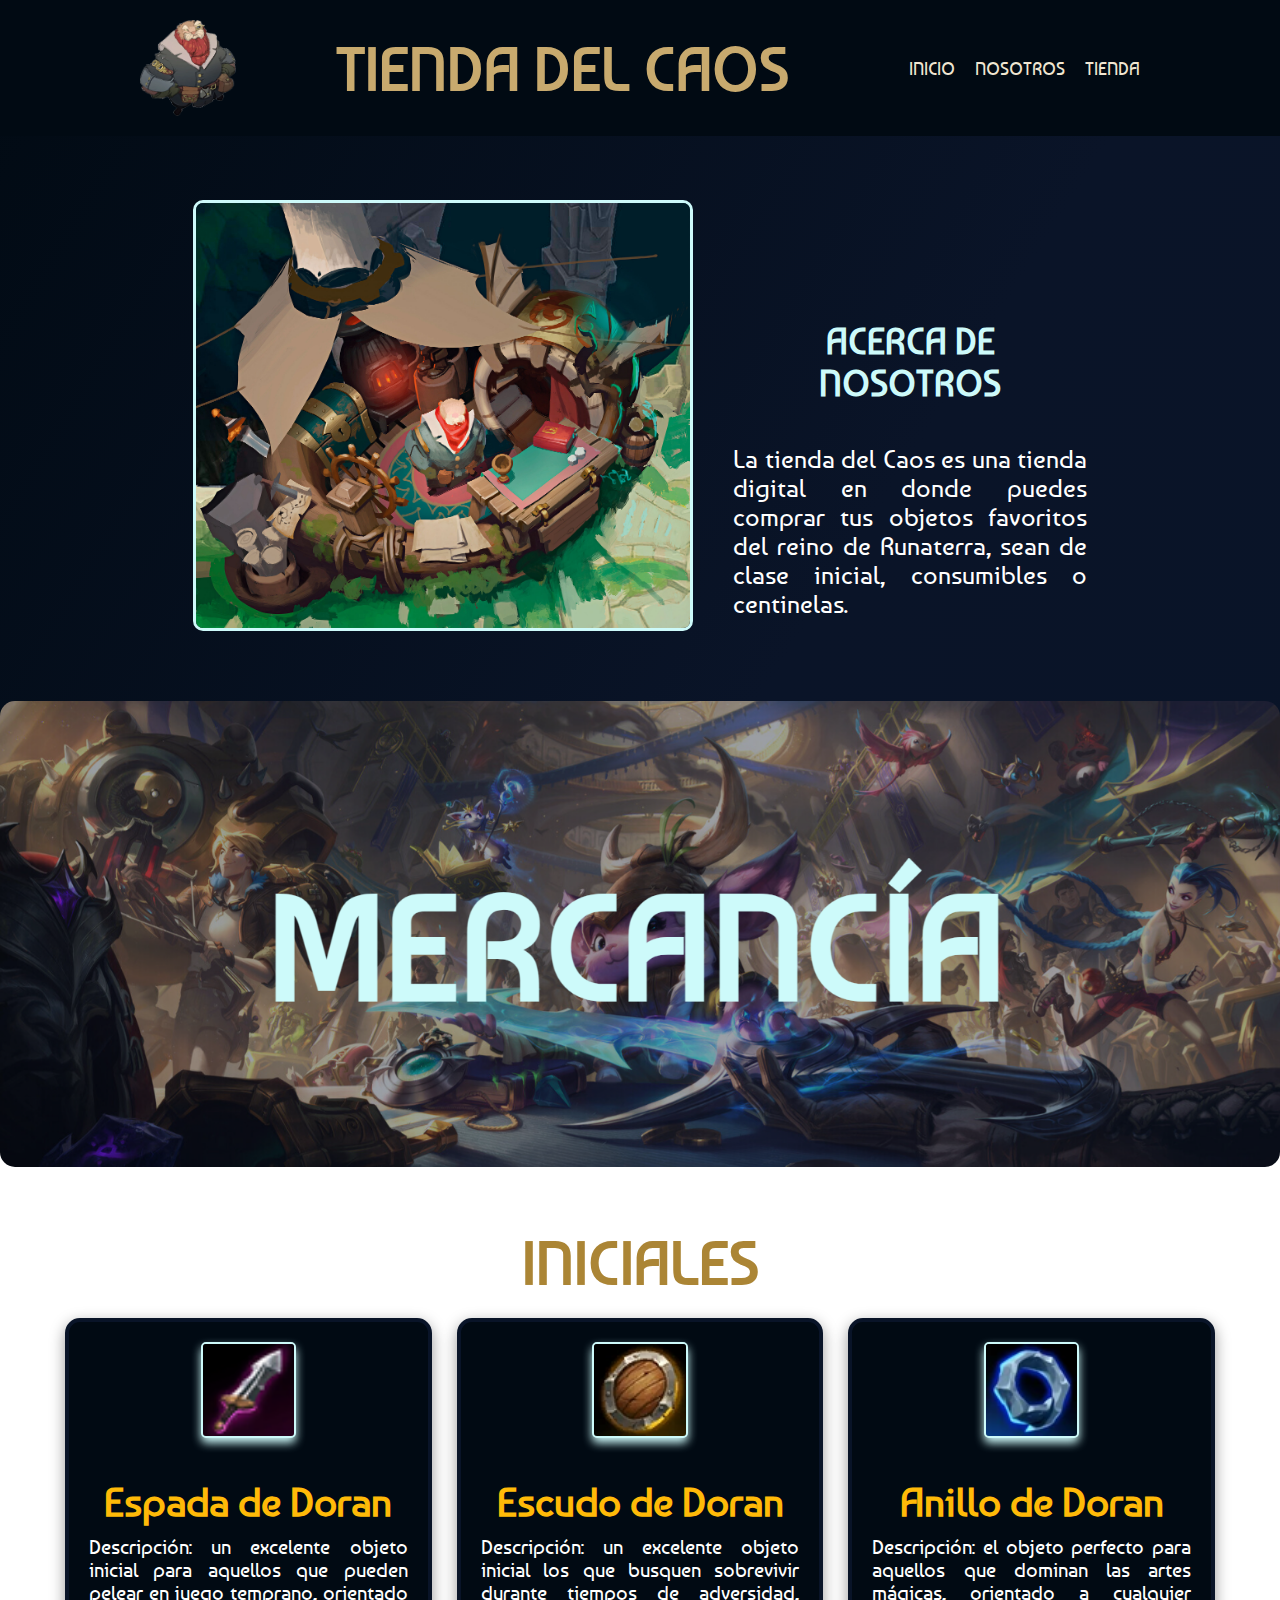
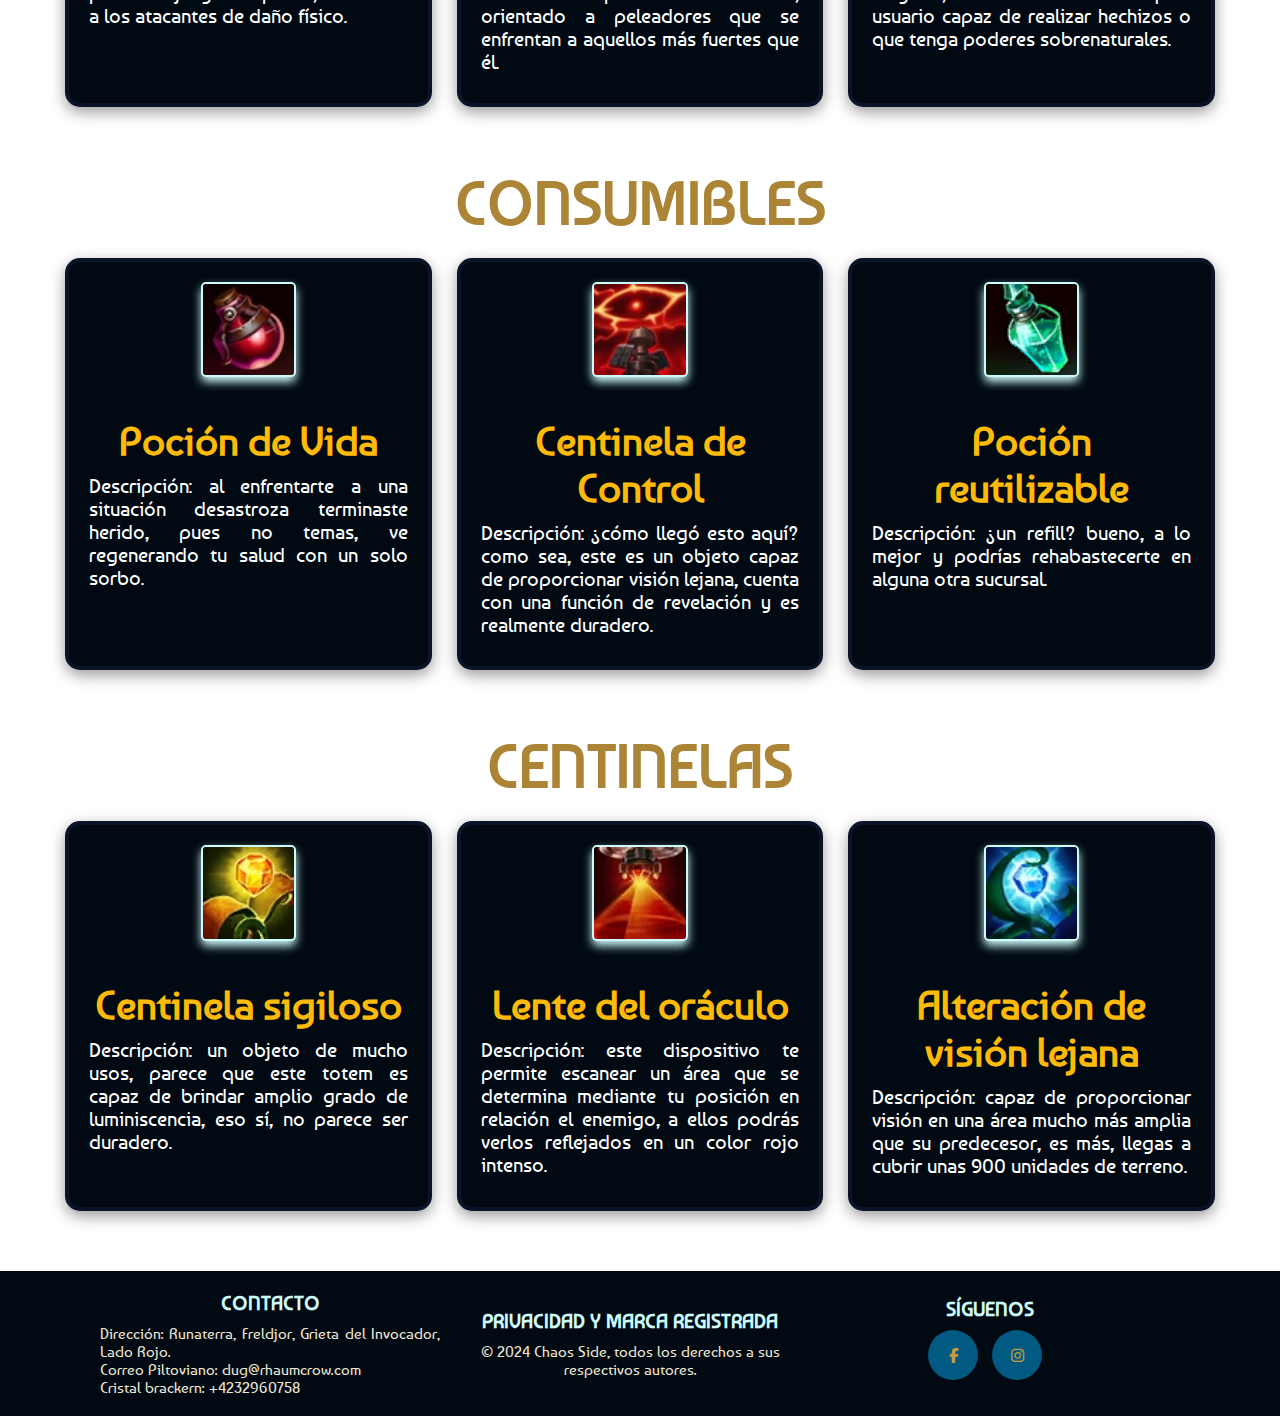
<file: index.html>
<!DOCTYPE html>
<html lang="en">
<head>
    <meta charset="UTF-8">
    <meta name="viewport" content="width=device-width, initial-scale=1.0">
    <title>Tienda del Caos</title>
    <link rel="icon" href="/resources/Theo.png">
    <link rel="stylesheet" href="styles/style.css">
    <link rel="stylesheet" href="https://cdnjs.cloudflare.com/ajax/libs/font-awesome/6.2.1/css/all.min.css">
</head>
<body>
    <div class="all-body">
    <header id="inicio">
        <div class ="header">
            <img class="logo" src="resources/Theo.png" alt="dueño" width="96" height="96">

            <h1 class="titulo">TIENDA DEL CAOS</h1>

            <nav class="navigation">
                <ul class="nav-links">
                    <a href="index.html">INICIO</a>
                    <a href="#nosotros">NOSOTROS</a>
                    <a href="store.html">TIENDA</a>
             </ul>
            </nav>
        </div>
    </header>
    <main>
        <section id="nosotros" class="nosotros">
            <img class="img-principal" src="resources/tiendablurry.jpg" alt="nosotros">
            <div class="texto-nosotros">
                <h2>ACERCA DE NOSOTROS</h2>
                <p>La tienda del Caos es una tienda digital en donde puedes comprar tus objetos favoritos del reino de Runaterra, sean de clase inicial, consumibles o centinelas.</p>
            </div>
        </section>

        <div id="objetos" class="imagen-tienda">  
            <img src="resources/mercancia.png" alt="Banthacarry"> 
        </div>

        <div class="tienda">
            <section id="iniciales">   
                <h2>INICIALES</h2>
                <div class="objetos">
                    <div class="producto">
                        <img src="resources/espadaDoran.webp" alt="espDoran" width="40" height="40">
                        <h3>Espada de Doran</h3>
                        <p>Descripción: un excelente objeto inicial para aquellos que pueden pelear en juego temprano, orientado a los atacantes de daño físico.</p>
                    </div>
                    <div class="producto">
                        <img src="resources/escudoDoran.webp" alt="escDoran" width="40" height="40">
                        <h3>Escudo de Doran</h3>
                        <p>Descripción: un excelente objeto inicial los que busquen sobrevivir durante tiempos de adversidad, orientado a peleadores que se enfrentan a aquellos más fuertes que él.</p>
                    </div>
                    <div class="producto">
                        <img src="resources/anilloDoran.webp" alt="aDoran" width="40" height="40">
                        <h3>Anillo de Doran</h3>
                        <p>Descripción: el objeto perfecto para aquellos que dominan las artes mágicas, orientado a cualquier usuario capaz de realizar hechizos o que tenga poderes sobrenaturales.</p>
                    </div>
                </div>
            </section>

            <section id="consumibles">
                <h2>CONSUMIBLES</h2>
                <div class="objetos">
                    <div class="producto">
                        <img src="resources/pocionVida.webp" alt="pocionVida" width="40" height="40">
                        <h3>Poción de Vida</h3>
                        <p>Descripción: al enfrentarte a una situación desastroza terminaste herido, pues no temas, ve regenerando tu salud con un solo sorbo.</p>
                    </div>
                    <div class="producto">
                        <img src="resources/centinelaControl.webp" alt="centinelaControl" width="40" height="40">
                        <h3>Centinela de Control</h3>
                        <p>Descripción: ¿cómo llegó esto aquí? como sea, este es un objeto capaz de proporcionar visión lejana, cuenta con una función de revelación y es realmente duradero.</p>
                    </div>
                    <div class="producto">
                        <img src="resources/pocionReutilizable.webp" alt="pocionReutilizable" width="40" height="40">
                        <h3>Poción reutilizable</h3>
                        <p>Descripción: ¿un refill? bueno, a lo mejor y podrías rehabastecerte en alguna otra sucursal.</p>
                    </div>
                </div>
            </section>

            <section id="trinkets">
                <h2>CENTINELAS</h2>
                <div class="objetos">
                    <div class="producto">
                        <img src="resources/centinela.webp" alt="centinela" width="40" height="40">
                        <h3>Centinela sigiloso</h3>
                        <p>Descripción: un objeto de mucho usos, parece que este totem es capaz de brindar amplio grado de luminiscencia, eso sí, no parece ser duradero.</p>
                    </div>
                    <div class="producto">
                        <img src="resources/oraculo.webp" alt="oraculo" width="40" height="40">
                        <h3>Lente del oráculo</h3>
                        <p>Descripción: este dispositivo te permite escanear un área que se determina mediante tu posición en relación el enemigo, a ellos podrás verlos reflejados en un color rojo intenso.</p>
                    </div>

                    <div class="producto">
                        <img src="resources/alteracionVision.webp" alt="visionLejana" width="40" height="40">
                        <h3>Alteración de visión lejana</h3>
                        <p>Descripción: capaz de proporcionar visión en una área mucho más amplia que su predecesor, es más, llegas a cubrir unas 900 unidades de terreno.</p>
                    </div>
                </div>
            </section>

            <div class="ventana-carrito">
                <h1>CARRITO DE COMPRAS</h1>
                <div class="contenido-carrito">
                    <div class ="producto-carrito">
                        <div class="img-producto-carrito">
                            <img src="resources/espadaDoran.webp" alt="espDoran" width="40" height="40">
                        </div>
                        <div class="nombre-producto">
                            <p>ESPADA DE DORAN</p>
                        </div>
                        <div class="precio-producto">
                            <p class="precio">$400</p>
                        </div>
                        <div class="cant-producto">
                            <span class="quitar"><</span>
                            <span>1</span>
                            <span class="agregar">></span>
                        </div>
                    </div>
                </div>
                <div class="botones-carrito">
                    <button class="cerrarCarrito">CERRAR</button>
                    <button class="pagarCarrito">PAGAR</button>
                </div>
            </div>
        </div>
    </main>

    <div class="mostrarCarrito">
        
    </div>

    <footer class="footer">
        <div class="contacto">
            <h3>CONTACTO</h3>
            <p>Dirección: Runaterra, Freldjor, Grieta del Invocador, Lado Rojo.</p>
            <p>Correo Piltoviano: dug@rhaumcrow.com</p>
            <p>Cristal brackern: +4232960758</p>
        </div>
        <div class="contenido-footer">
            <h3>PRIVACIDAD Y MARCA REGISTRADA</h3>
            <p>&copy; 2024 Chaos Side, todos los derechos a sus respectivos autores.</p>
        </div>
        <div class="contenido-footer">
            <h3>SÍGUENOS</h3>
            <div class="social-links">
                <a href="https://www.facebook.com/LeagueofLegendsLatino" target="_blank"><i class="fab fa-facebook-f"></i></a>
                <a href="https://www.instagram.com/jeffjesse13/" target="_blank"><i class="fab fa-instagram"></i></a>
            </div>
        </div>
    </footer>
</div>
<script src="scripts/script.js"></script>
</body>
</html>
</file>
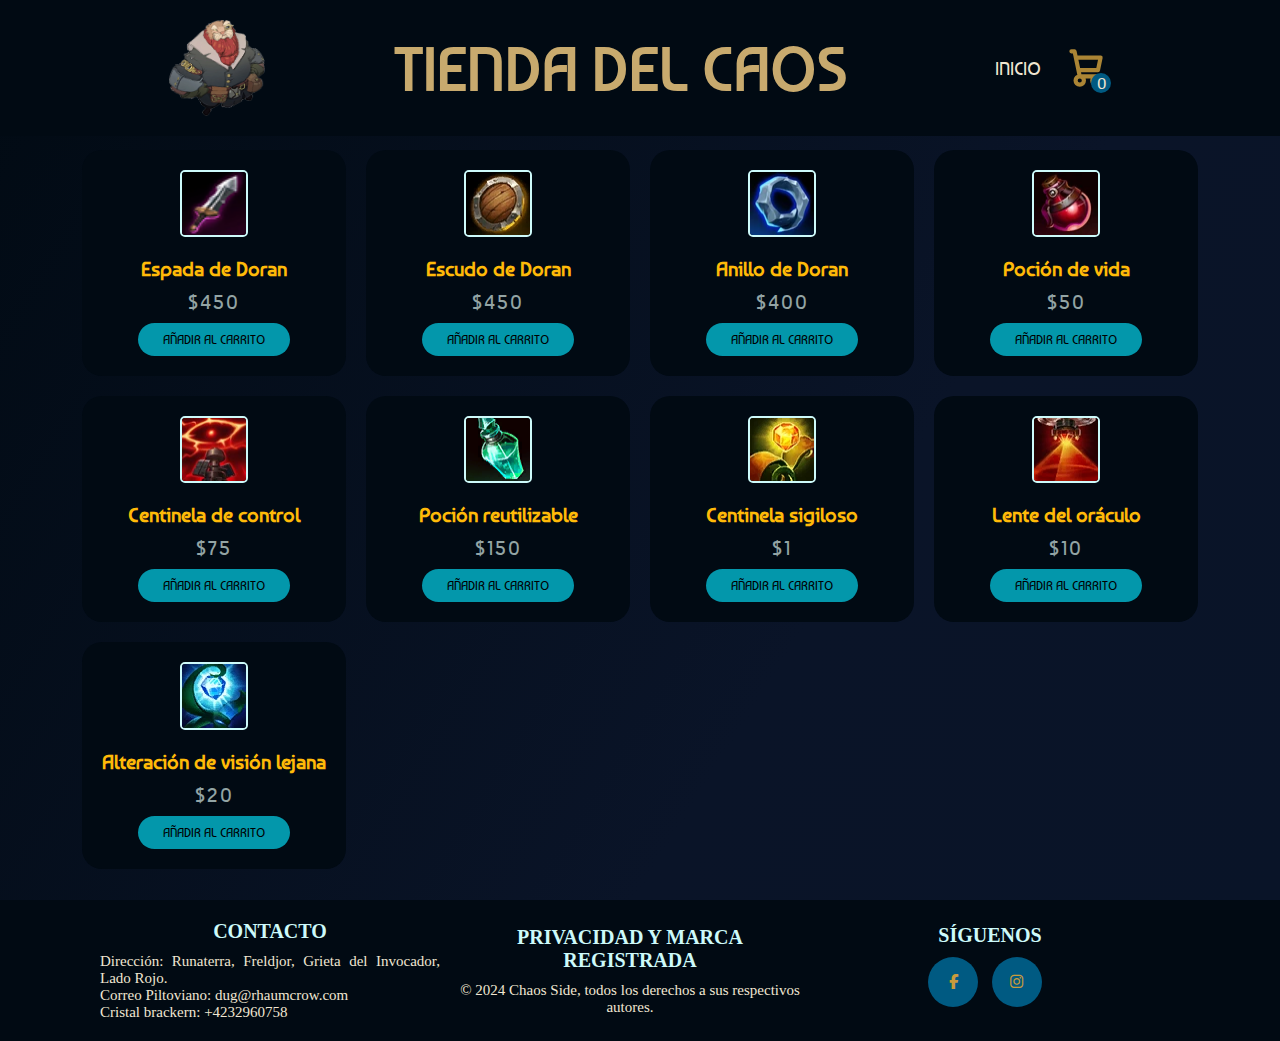
<file: store.html>
<!DOCTYPE html>
<html lang="en">
<head>
    <meta charset="UTF-8">
    <meta name="viewport" content="width=device-width, initial-scale=1.0">
    <title>Tienda del Caos</title>
    <link rel="icon" href="/resources/Theo.png">
    <link rel="stylesheet" href="styles/style.css">
    <link rel="stylesheet" href="https://cdnjs.cloudflare.com/ajax/libs/font-awesome/6.2.1/css/all.min.css">
</head>
<body>
    <div class="all-body">
    <header id="inicio">
        <div class ="header">
            <img class="logo" src="resources/Theo.png" alt="dueño" width="96" height="96">
            <h1 class="titulo">TIENDA DEL CAOS</h1>
            <nav class="navigation">
                <ul class="nav-links">
                    <a href="index.html">INICIO</a>
                    <div class="carrito">
                    <svg aria-hidden="true" xmlns="http://www.w3.org/2000/svg" width="24" height="24" fill="none" viewBox="0 0 24 24">
                        <path stroke="currentColor" stroke-linecap="round" stroke-linejoin="round" stroke-width="2" d="M5 4h1.5L9 16m0 0h8m-8 0a2 2 0 1 0 0 4 2 2 0 0 0 0-4Zm8 0a2 2 0 1 0 0 4 2 2 0 0 0 0-4Zm-8.5-3h9.25L19 7H7.312"/>
                    </svg>
                    <span>0</span>  
                    </div>
                </ul>
            </nav>
        </div>
    </header>

    <div class="space"></div>

    <div class="listProduct">
        <!-- <div class="item">
            <img src="resources/espadaDoran.webp" alt="">
            <h2>NOMBRE DEL PRODUCTO</h2>
            <div class="price">$400</div>
            <button class="addCart">
                AÑADIR AL CARRITO
            </button>
        </div> -->
    </div>

    <main>
        <div class="ventana-carrito">
            <h1>CARRITO DE COMPRAS</h1>
            <div class="contenido-carrito">
                <div class ="producto-carrito">
                </div>
            </div>
            <div class="costo-total-productos">
                <h2>COSTO TOTAL  -> <span>$0</span></h2>
            </div>
            <div class="botones-carrito">
                <button class="cerrarCarrito">CERRAR</button>
                <button class="pagarCarrito">PAGAR</button>
            </div>
        </div>
        <div class="confirmacion-compra" style="display: none;">
            <h2>¿Desea proceder con su compra?</h2>
            <img src="resources/question.webp" alt=""></img>
            <div class="botones-confirmacion">
              <button class="cancelar-compra">Cancelar</button>
              <button class="proceder-compra">Proceder</button>
            </div>
          </div>
    </div>
    </main>

    <div class="mostrarCarrito">
        
    </div>

    <footer class="footer">
        <div class="contacto">
            <h3>CONTACTO</h3>
            <p>Dirección: Runaterra, Freldjor, Grieta del Invocador, Lado Rojo.</p>
            <p>Correo Piltoviano: dug@rhaumcrow.com</p>
            <p>Cristal brackern: +4232960758</p>
        </div>
        <div class="contenido-footer">
            <h3>PRIVACIDAD Y MARCA REGISTRADA</h3>
            <p>&copy; 2024 Chaos Side, todos los derechos a sus respectivos autores.</p>
        </div>
        <div class="contenido-footer">
            <h3>SÍGUENOS</h3>
            <div class="social-links">
                <a href="https://www.facebook.com/LeagueofLegendsLatino" target="_blank"><i class="fab fa-facebook-f"></i></a>
                <a href="https://www.instagram.com/jeffjesse13/" target="_blank"><i class="fab fa-instagram"></i></a>
            </div>
        </div>
    </footer>
</div>
<script src="scripts/script.js"></script>
</body>
</html>
</file>
<file: styles/style.css>
@import url('https://fonts.googleapis.com/css2?family=Baumans&display=swap');

*{
    margin: 0;
    padding: 0;
    box-sizing: border-box;
}


.all-body{
    font-family: "Baumans", system-ui;
    font-weight: 400;
    font-style: normal;
    background: rgb(9,20,40);
    background: linear-gradient(302deg, rgba(9,20,40,1) 0%, rgba(10,20,40,1) 35%, rgba(1,10,19,1) 100%);
    background-repeat: no-repeat;
    background-position: center;
    background-attachment: fixed;
    display: flex;
    flex-direction: column;
    align-items:center;
    min-height: 100vh;
    transition: 0.5;
    cursor: url('/resources/normal.cur'), auto;
}

.header{
    position: fixed;
    top: 0;
    left: 0;
    width: 100%;
    padding: 20px 100px;
    background: #010A13;
    display: flex;
    justify-content: space-evenly;
    align-items: center;
    z-index: 1;
}

.titulo{
    margin-left: 60px;
    margin-right: 60px;
    font-size: 60px;
    color: rgb(200,170,110);
    color: linear-gradient(302deg, rgba(200,170,110,1) 0%, rgba(120,90,40,1) 35%, rgba(200,155,60,1) 100%);
}

.nav-links{
    display: flex;
    align-items: center;
    cursor: url('/resources/link.cur'), auto;
}

.navigation a{
    position: relative;
    font-size: 18px;
    color: #F0E6D2;
    font-weight: 200;
    text-decoration: none;
    margin-left: 20px;
    cursor: url('/resources/link.cur'), auto;
}

.navigation a::before{
    content: '';
    position: absolute;
    top: 100%;
    left: 0;
    width: 0;
    height: 2px;
    background-color: #C89B3C;
}

.navigation a:hover::before{
    width: 100%;
}

/* Espacio entre navegador y seccion de nosotros, con el fin de que el nav-bar no tape nada*/
.space{
    margin-top: 150px;
}
/* Fin del espacio */

/* 1 - Estilo para la sección de nosotros*/
.img-principal{
    position: relative;
    max-width: 500px;
    float: left;
    border: 3px solid #CDFAFA;
    border-radius: 10px;
    height: auto;
}

.nosotros{
    display: flex;
    position: relative;
    margin: auto;
    justify-content: center;
    padding: 50px;
    margin-top: 150px;
}

.texto-nosotros{
    color: white;
    text-align: justify;
    width: 30%;
    margin-left: 40px;
}

.texto-nosotros h2{
    font-size: 36px;
    text-align: center;
    margin-top: 120px;
    margin-bottom: 40px;
    color: rgb(205,250,250);
    color: linear-gradient(90deg, rgba(205,250,250,1) 0%, rgba(10,200,185,1) 35%, rgba(3,151,171,1) 100%);
}  

.texto-nosotros p{
    font-size: 25px;
}

.imagen-tienda{
    position: relative;
    max-width: 2300px;
    display: flex;
    justify-content: center;
    padding-bottom: 30px;
    margin-top: 20px;
}
/* FIN - 1*/

/* 1.1 - Estilos para mostrar los productos más relevantes */
.imagen-tienda img{
    display: block;
    max-width: 100%;
    height: auto;
    border-radius: 15px;
}

.tienda{
    display: block;
    justify-content: center;
    width: 100%;
    max-width: 1200px;
    padding: 0 20px;
    color: white;
    margin: 30px auto;
}

.tienda h2{
    text-align: center;
    margin-bottom: 20px; 
    color: #AB8535; 
    font-size: 60px;
}

.objetos {
    display: flex;
    flex-wrap: wrap;
    justify-content: space-evenly; 
    margin-bottom: 40px; 
    gap: 20px; 
}

.producto {
    display: block;
    justify-content: space-between;
    width: calc(33.33% - 20px); 
    padding: 20px; 
    border: 4px solid #091428;
    border-radius: 15px; 
    box-shadow: 0 0 10px rgba(0, 0, 0, 0.4); 
    margin-bottom: 20px; 
    box-shadow: 0px 5px 15px rgba(0, 0, 0, 0.4);
    transition: box-shadow 0.9s ease;
    background-color: #010A13;
}

.producto:hover{
    box-shadow: 0px 10px 20px #C89B3C;
}

.producto img {
    display: block;
    margin: 0 auto;
    width: 30%;
    height: auto;
    border-radius: 5px;
    border: 2px solid #CDFAFA;
    filter: drop-shadow(0 5px 5px #CDFAFA);
}

.producto h3 {
    margin-top: 40px;
    text-align: center;
    font-size: 40px;
    color: #ffba08;
}

.producto p {
    margin-top: 10px;
    font-size: 20px;
    padding-bottom: 10px;
    text-align: justify;
}

.producto button{
    font-family: "Baumans", system-ui;
    display: block;
    margin: 20px auto 0;
    padding: 9px 25px;
    background-color: #0397AB;
    border: none;
    border-radius: 50px;
    font-size: 22px;
}

.producto button:hover{
    background-color: #005A82;
}

/* Fin - 1.1 */

/* 1.2 Estilos para del icono del carrito y el contador de productos */
.carrito{
    position: relative;
    display: flex;
    align-items: center;
    margin-left: 20px;
    justify-content: center;
}

.carrito svg{
    width: 50px;
    height: 50px;
    color: #AB8535;
}

.carrito span{
    display: flex;
    width: 20px;
    height: 20px;
    background-color: #005A82;
    justify-content: center;
    color: #F0E6D2;
    border-radius: 50%;
    position: absolute;
    top: 60%;
    left: 30px;
}
/* FIN 1.2 */

/* 1.3 Estilos para la ventana del carrito (contiene los productos, precio y dos botones)*/
.ventana-carrito{
    display: none;
}

.mostrarCarrito .ventana-carrito{
    top: 130px;
    right: 0px;
    width: 400px;
    background: rgb(200,170,110);
    background: linear-gradient(302deg, rgba(200,170,110,1) 0%, rgba(120,90,40,1) 35%, rgba(200,155,60,1) 100%);
    color: #010A13;
    font-size: 18px;
    position: fixed;
    display: grid;
    grid-template-rows: 100px 1fr 60px;
    border: 2px solid #003851;
}

.ventana-carrito h1{
    display: flex;
    justify-content: center;
    padding: 20px;
    margin: 0;
    font-weight: 600;
    color: #091428;
}

.ventana-carrito h2{
    display: flex;
    justify-content: center;
    padding: 20px;
    margin: 0;
    font-weight: 600;
    color: #010A13;
}

.ventana-carrito span {
    color: #010A13;
}

.botones-carrito{
    display: grid;
    grid-template-columns: repeat(2, 1fr);
    font-weight: 800;
    font-style: normal;
    border-radius: 10px;
}

.cerrarCarrito{
    background-color: #005A82;
    font-family: "Baumans", system-ui;
    border: 2px solid #003851;
    color: #CDFAFA;
    font-size: 30px;
    cursor: url('/resources/normal.cur'), auto;
}

.pagarCarrito{
    background-color: #005A82;
    font-family: "Baumans", system-ui;
    border: 2px solid #003851;
    color: #CDFAFA;
    font-size: 30px;
    cursor: url('/resources/normal.cur'), auto;
}

.cerrarCarrito:hover{
    background-color: #0397AB;
    cursor: url('/resources/link.cur'), auto;
}

.pagarCarrito:hover{
    background-color: #0397AB;
    cursor: url('/resources/link.cur'), auto;
}

.ventana-carrito .contenido-carrito .producto-carrito{
    display: flex;
    gap: 10px;
    text-align: center;
    align-items:center;
    justify-content: space-between;
    margin-right: 3px;
    margin-left: 3px;
}

.contenido-carrito .cant-producto span{
    display: inline-block;
    width: 25px;
    height: 25px;
    background-color: #005A82;
    color: #CDFAFA;
    border-radius: 50%;
    cursor: url('/resources/normal.cur'), auto;
}

.contenido-carrito .cant-producto span:nth-child(2){
    background-color: transparent;
    color: #091428;
}

.contenido-carrito .producto-carrito:nth-child(even){
    background: rgb(231, 180, 80);
    background: linear-gradient(302deg, rgb(195, 150, 62) 0%, rgb(123, 87, 26) 35%, rgb(195, 145, 37) 100%);
}

.contenido-carrito{
    overflow: auto;
}

.contenido-carrito::-webkit-scrollbar{
    width: 0;
}
/* FIN 1.3 */

/* Estilos para el footer 1.4 */
.footer {
    position: relative;
    width: 100%;
    padding: 20px 100px;
    background: #010A13;
    display: flex;
    justify-content: space-evenly;
    align-items: center;
    z-index: 1;
    margin-top: auto;
}

.contenido-footer {
    flex: 1;
    margin-right: 20px;
    text-align: center;
    color: #F0E6D2;
    font-size: 15px;
    text-decoration: none;
}

.contenido-footer h3 {
    margin-bottom: 10px;
    color: #CDFAFA;
    text-align: center;
    font-size: 20px;
    margin-top: 0;
}

.contacto h3{
    margin-bottom: 10px;
    color: #CDFAFA;
    text-align: center;
    font-size: 20px;
    margin-top: 0;
    margin-bottom: 10px;
}

.contacto{
    flex: 1;
    margin-right: 20px;
    text-align: justify;
    color: #F0E6D2;
    font-size: 15px;
}

.social-links a{
    display: inline-block;
    min-height: 50px;
    width: 50px;
    background-color: #005A82;
    margin: 0 10px 10px 0;
    text-align: center;
    line-height: 50px;
    border-radius: 50%;
    color: #C89B3C;
    transition: all 0.5 ease;
}

.social-links a:hover{
    color: #bb9335;
    background-color: #207287;
}
/* FIN 1.4 */

/* 1.5 Estilos para los productos dentro del STORE.HTML */
.listProduct .item img{
    width: 90%;
    display: block;
    margin: 0 auto;
    width: 30%;
    height: auto;
    border-radius: 5px;
    border: 2px solid #CDFAFA;
}

.item img:hover{
    box-shadow: 0 10px 15px #CDFAFA;
    transition: box-shadow 0.9s ease;
}

.listProduct{
    display: grid;
    grid-template-columns: repeat(4, 1fr);
    gap: 20px;
}

.listProduct .item{
    background-color: #010A13;
    padding: 20px;
    border-radius: 20px;
}

.listProduct .item h2{
    margin-top: 20px;
    text-align: center;
    font-size: 20px;
    color: #ffba08;
}

.listProduct .item .price{
    letter-spacing: 2px;
    font-size: medium;
    color: #93a4a4;
    margin-top: 10px;
    font-size: 20px;
    padding-bottom: 10px;
    text-align: center;
}

.listProduct .item .addCart{
    font-family: "Baumans", system-ui;
    display: block;
    margin: 0 auto 0;
    padding: 9px 25px;
    background-color: #0397AB;
    border: none;
    border-radius: 50px;
    cursor: url('/resources/normal.cur'), auto;
    font-size: 12px;
    align-items: center;
}

.listProduct .item .addCart:hover{
    background-color: #005A82;
    cursor: url('/resources/normal.cur'), auto;
    color: #CDFAFA;
}

.item:hover {
    box-shadow: 0px 10px 20px #C89B3C;
    transition: box-shadow 0.9s ease;
}

.confirmacion-compra {
    position: fixed;
    top: 50%;
    left: 50%;
    transform: translate(-50%, -50%);
    background-color: #C8AA6E;
    padding: 20px;
    border-radius: 10px;
    box-shadow: 0 0 20px rgba(0, 0, 0, 0.5);
    z-index: 100;
    text-align: center;
  }
  
  .confirmacion-compra h2 {
    margin-top: 0;
    color: #091428;
  }
  
  .botones-confirmacion {
    display: flex;
    justify-content: center;
    gap: 20px;
    margin-top: 20px;
  }
  
  .botones-confirmacion button {
    font-family: "Baumans", system-ui;
    background-color: #005A82;
    color: #CDFAFA;
    border: none;
    border-radius: 50px;
    padding: 10px 20px;
    font-size: 18px;
    cursor: url('/resources/normal.cur'), auto;
  }
  
  .botones-confirmacion button:hover {
    background-color: #0397AB;
    cursor: url('/resources/link.cur'), auto;
  }

/* Seccion responsive */
@media (min-width: 768px) and (max-width: 991px) {
    .container {
      max-width: 120px;
    }

    .space{
        margin-top: 220px;
    }
  
    .item {
      width: 100%;
      margin-right: 4%;
      margin-left: 4%;
      flex-wrap: wrap;
    }
}
</file>
